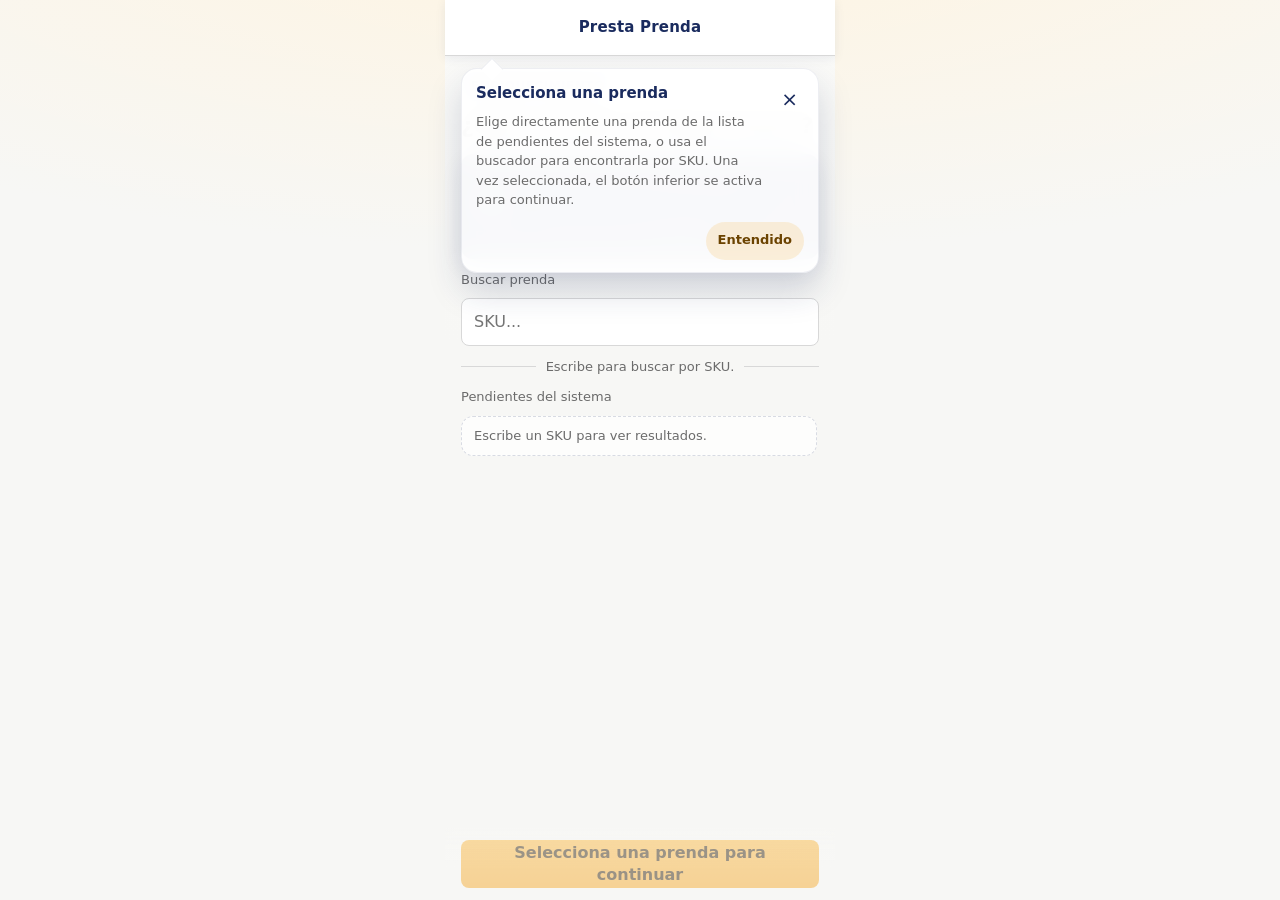
<file: prestaprenda-enrich/index.html>
<!doctype html>
<html lang="es-MX">
<head>
  <meta charset="UTF-8">
  <meta name="viewport" content="width=device-width, initial-scale=1, viewport-fit=cover">
  <title>Presta Prenda Enrich - Inicio</title>
  <link rel="stylesheet" href="css/reset.css">
  <link rel="stylesheet" href="css/tokens.css">
  <link rel="stylesheet" href="css/components.css">
</head>
<body>
  <main class="page">
    <header class="topbar">
      <div></div>
      <div class="logo">Presta Prenda</div>
      <div></div>
    </header>

    <section class="content space-y">
      <div class="section-heading">
        <div>
          <span class="eyebrow">Enriquecimiento</span>
          <h1 style="font-size: 22px; margin-top: 10px;">¿Qué prenda enriquecemos?</h1>
        </div>
      </div>

      <!-- Hero conteo de pendientes -->
      <div class="hero-stat">
        <div class="label">Prendas pendientes de enriquecer</div>
          <div id="pendingCount" class="value">42</div>
        <div style="font-size:13px;opacity:0.72;margin-top:4px;">Escribe un SKU para ver resultados</div>
      </div>

      <!-- Buscador con autocomplete -->
      <div>
        <label class="field-label" for="skuInput">Buscar prenda</label>
        <div class="autocomplete">
          <input id="skuInput" class="input" type="text" placeholder="SKU..." autocomplete="off">
        </div>
      </div>

      <!-- Divisor -->
      <div style="display:grid;grid-template-columns:1fr auto 1fr;align-items:center;gap:10px;">
        <div style="height:1px;background:var(--color-border);"></div>
        <span class="text-secondary small">Escribe para buscar por SKU.</span>
        <div style="height:1px;background:var(--color-border);"></div>
      </div>

      <!-- Lista de pendientes del sistema -->
      <div>
        <p class="field-label" style="margin-bottom:10px;">Pendientes del sistema</p>
        <div id="pendingList" class="helper-grid"></div>
      </div>
    </section>

    <div class="sticky-bar">
      <button id="continueBtn" class="btn btn-primary" type="button" disabled>Selecciona una prenda para continuar</button>
    </div>
  </main>

  <script src="js/nav.js"></script>
  <script src="js/state.js"></script>
  <script src="js/tutorial.js"></script>
  <script>
    var streamRef = null;
    var pendingObserver = null;
    var currentFilterQuery = '';

    /* Catalog mock — pendingItems simulates what the system flags for enrichment. */
    var pendingItems = [
      { sku: 'ADE-0901', title: 'Aderezo 3 piezas oro amarillo',     categoria: 'Aderezo',   kilataje: '14', peso: '14.2',precioLista: '$17,500', precioVenta: '$15,900', descuento: '9.1%'  },
      { sku: 'ADE-1012', title: 'Aderezo nupcial 5 piezas',         categoria: 'Aderezo',   kilataje: '18', peso: '22.0',precioLista: '$28,400', precioVenta: '$25,800', descuento: '9.2%'  },
      { sku: 'ANI-1042', title: 'Anillo alianza clásica',           categoria: 'Anillo',    kilataje: '14', peso: '2.5', precioLista: '$3,900',  precioVenta: '$3,550',  descuento: '9.0%'  },
      { sku: 'ANI-2098', title: 'Anillo banda diamantada',          categoria: 'Anillo',    kilataje: '14', peso: '2.8', precioLista: '$4,850',  precioVenta: '$4,350',  descuento: '10.3%' },
      { sku: 'ANI-3300', title: 'Anillo compromiso diamante',       categoria: 'Anillo',    kilataje: '18', peso: '4.0', precioLista: '$12,800', precioVenta: '$11,500', descuento: '10.2%' },
      { sku: 'ANI-4501', title: 'Anillo con circonia oro blanco',   categoria: 'Anillo',    kilataje: '10', peso: '3.2', precioLista: '$5,490',  precioVenta: '$4,890',  descuento: '10.9%' },
      { sku: 'ANI-5602', title: 'Anillo solitario oro amarillo',    categoria: 'Anillo',    kilataje: '14', peso: '3.5', precioLista: '$6,100',  precioVenta: '$5,500',  descuento: '9.8%'  },
      { sku: 'ANI-6703', title: 'Anillo tipo sello grabado',        categoria: 'Anillo',    kilataje: '10', peso: '4.8', precioLista: '$5,200',  precioVenta: '$4,700',  descuento: '9.6%'  },
      { sku: 'ARE-1103', title: 'Aretes flor coral esmaltado',      categoria: 'Aretes',    kilataje: '10', peso: '2.4', precioLista: '$3,650',  precioVenta: '$3,300',  descuento: '9.6%'  },
      { sku: 'ARE-2204', title: 'Aretes flor esmaltada multicolor', categoria: 'Aretes',    kilataje: '10', peso: '2.9', precioLista: '$4,200',  precioVenta: '$3,800',  descuento: '9.5%'  },
      { sku: 'ARE-3305', title: 'Aretes gota perla cultivada',      categoria: 'Aretes',    kilataje: '10', peso: '2.2', precioLista: '$3,400',  precioVenta: '$3,100',  descuento: '8.8%'  },
      { sku: 'ARE-4406', title: 'Aretes lágrima zirconia',          categoria: 'Aretes',    kilataje: '10', peso: '2.6', precioLista: '$3,900',  precioVenta: '$3,550',  descuento: '9.0%'  },
      { sku: 'ARR-5014', title: 'Arracadas argolla grande lisa',    categoria: 'Arracadas', kilataje: '14', peso: '5.3', precioLista: '$7,100',  precioVenta: '$6,450',  descuento: '9.2%'  },
      { sku: 'ARR-6125', title: 'Arracadas clásicas medianas',      categoria: 'Arracadas', kilataje: '10', peso: '4.1', precioLista: '$6,300',  precioVenta: '$5,990',  descuento: '4.9%'  },
      { sku: 'ARR-7021', title: 'Arracadas mariposa filigrana',     categoria: 'Arracadas', kilataje: '14', peso: '4.8', precioLista: '$6,800',  precioVenta: '$6,150',  descuento: '9.6%'  },
      { sku: 'BRO-3308', title: 'Broqueles circonia cuadrada',      categoria: 'Broqueles', kilataje: '14', peso: '2.1', precioLista: '$4,100',  precioVenta: '$3,750',  descuento: '8.5%'  },
      { sku: 'BRO-4415', title: 'Broqueles corazón circonia',       categoria: 'Broqueles', kilataje: '14', peso: '2.3', precioLista: '$4,400',  precioVenta: '$4,000',  descuento: '9.1%'  },
      { sku: 'BRO-5521', title: 'Broqueles oro amarillo mini',      categoria: 'Broqueles', kilataje: '10', peso: '1.6', precioLista: '$2,950',  precioVenta: '$2,650',  descuento: '10.1%' },
      { sku: 'BRO-6632', title: 'Broqueles perla cultivada pequeños',categoria:'Broqueles', kilataje: '10', peso: '1.8', precioLista: '$3,100',  precioVenta: '$2,800',  descuento: '9.7%'  },
      { sku: 'CAD-3401', title: 'Cadena ancla mediana 50cm',        categoria: 'Cadena',    kilataje: '14', peso: '9.8', precioLista: '$11,200', precioVenta: '$10,200', descuento: '8.9%'  },
      { sku: 'CAD-5812', title: 'Cadena box fina 40cm',             categoria: 'Cadena',    kilataje: '10', peso: '3.0', precioLista: '$3,800',  precioVenta: '$3,450',  descuento: '9.2%'  },
      { sku: 'CAD-6104', title: 'Cadena figaro gruesa 50cm',        categoria: 'Cadena',    kilataje: '14', peso: '11.5',precioLista: '$13,600', precioVenta: '$12,400', descuento: '8.8%'  },
      { sku: 'CAD-7215', title: 'Cadena tejido cartier',            categoria: 'Cadena',    kilataje: '14', peso: '8.1', precioLista: '$9,900',  precioVenta: '$8,950',  descuento: '9.6%'  },
      { sku: 'CAD-8316', title: 'Cadena trigo redonda 40cm',        categoria: 'Cadena',    kilataje: '14', peso: '7.2', precioLista: '$8,700',  precioVenta: '$7,900',  descuento: '9.2%'  },
      { sku: 'CAD-9427', title: 'Cadena veneciana fina 45cm',       categoria: 'Cadena',    kilataje: '10', peso: '4.2', precioLista: '$5,200',  precioVenta: '$4,750',  descuento: '8.7%'  },
      { sku: 'COL-1120', title: 'Collar corazón oro rosado',        categoria: 'Collar',    kilataje: '10', peso: '3.8', precioLista: '$5,800',  precioVenta: '$5,200',  descuento: '10.3%' },
      { sku: 'COL-2230', title: 'Collar cruz oro amarillo',         categoria: 'Collar',    kilataje: '10', peso: '3.2', precioLista: '$4,600',  precioVenta: '$4,150',  descuento: '9.8%'  },
      { sku: 'COL-3340', title: 'Collar gargantilla lisa',          categoria: 'Collar',    kilataje: '14', peso: '5.0', precioLista: '$7,200',  precioVenta: '$6,550',  descuento: '9.0%'  },
      { sku: 'COL-4450', title: 'Collar oro blanco con dije',       categoria: 'Collar',    kilataje: '14', peso: '6.4', precioLista: '$8,400',  precioVenta: '$7,790',  descuento: '7.3%'  },
      { sku: 'DIJ-0101', title: 'Dije estrella oro amarillo',       categoria: 'Dije',      kilataje: '10', peso: '1.2', precioLista: '$1,800',  precioVenta: '$1,620',  descuento: '10.0%' },
      { sku: 'DIJ-0202', title: 'Dije letra inicial grabada',       categoria: 'Dije',      kilataje: '10', peso: '1.5', precioLista: '$2,200',  precioVenta: '$2,000',  descuento: '9.1%'  },
      { sku: 'ESC-4419', title: 'Esclava bebé grabado nombre',      categoria: 'Esclava',   kilataje: '10', peso: '5.5', precioLista: '$7,300',  precioVenta: '$6,600',  descuento: '9.6%'  },
      { sku: 'ESC-5520', title: 'Esclava doble vuelta trenzada',    categoria: 'Esclava',   kilataje: '14', peso: '10.2',precioLista: '$12,500', precioVenta: '$11,400', descuento: '8.8%'  },
      { sku: 'ESC-6621', title: 'Esclava grabada unisex',           categoria: 'Esclava',   kilataje: '14', peso: '9.1', precioLista: '$11,200', precioVenta: '$10,250', descuento: '8.5%'  },
      { sku: 'ESC-7732', title: 'Esclava infantil bautizo',         categoria: 'Esclava',   kilataje: '10', peso: '4.8', precioLista: '$6,100',  precioVenta: '$5,550',  descuento: '9.0%'  },
      { sku: 'MED-0301', title: 'Medalla San Judas Tadeo',          categoria: 'Medalla',   kilataje: '14', peso: '3.6', precioLista: '$5,400',  precioVenta: '$4,900',  descuento: '9.3%'  },
      { sku: 'MED-0402', title: 'Medalla Virgen de Guadalupe',      categoria: 'Medalla',   kilataje: '10', peso: '2.8', precioLista: '$3,900',  precioVenta: '$3,550',  descuento: '9.0%'  },
      { sku: 'PUL-7740', title: 'Pulsera bolinhas oro rosado',      categoria: 'Pulsera',   kilataje: '10', peso: '5.2', precioLista: '$6,900',  precioVenta: '$6,300',  descuento: '8.7%'  },
      { sku: 'PUL-8830', title: 'Pulsera dijes variados',           categoria: 'Pulsera',   kilataje: '14', peso: '6.0', precioLista: '$8,500',  precioVenta: '$7,750',  descuento: '8.8%'  },
      { sku: 'PUL-9940', title: 'Pulsera eslabones ancla',          categoria: 'Pulsera',   kilataje: '14', peso: '7.6', precioLista: '$10,300', precioVenta: '$9,400',  descuento: '8.7%'  },
      { sku: 'PUL-0051', title: 'Pulsera oro rosa eslabones',       categoria: 'Pulsera',   kilataje: '14', peso: '7.2', precioLista: '$9,800',  precioVenta: '$8,950',  descuento: '8.7%'  },
      { sku: 'REL-1401', title: 'Reloj acero esfera negra 42mm',    categoria: 'Reloj',     marca: 'Citizen', modelo: 'BM7330-59E', kilataje: 'N/A', peso: '112.0', precioLista: '$7,900',  precioVenta: '$7,200',  descuento: '8.9%'  },
      { sku: 'REL-2402', title: 'Reloj cronografo deportivo',        categoria: 'Reloj',     marca: 'Casio',   modelo: 'EFR-556L-1AV', kilataje: 'N/A', peso: '96.0',  precioLista: '$6,800',  precioVenta: '$6,150',  descuento: '9.6%'  },
      { sku: 'REL-3503', title: 'Reloj clasico correa piel',         categoria: 'Reloj',     marca: 'Seiko',   modelo: 'SUR449P1', kilataje: 'N/A', peso: '84.0',  precioLista: '$8,600',  precioVenta: '$7,850',  descuento: '8.7%'  },
      { sku: 'TOB-0101', title: 'Tobillera con dijes variados',     categoria: 'Tobillera', kilataje: '14', peso: '5.8', precioLista: '$7,600',  precioVenta: '$6,900',  descuento: '9.2%'  },
      { sku: 'TOB-0202', title: 'Tobillera simple eslabones',       categoria: 'Tobillera', kilataje: '10', peso: '4.2', precioLista: '$5,100',  precioVenta: '$4,650',  descuento: '8.8%'  }
    ];

    /* Extended catalog used by the search path (includes already-enriched items). */
    var skuCatalog = pendingItems.concat([
      { sku: 'ANI-9900', title: 'Anillo tres piedras oro blanco', categoria: 'Anillo', kilataje: '18', peso: '5.1', precioLista: '$15,200', precioVenta: '$13,800', descuento: '9.2%' },
      { sku: 'CAD-9911', title: 'Cadena rope dorada 55cm',       categoria: 'Cadena', kilataje: '14', peso: '6.8', precioLista: '$8,100',  precioVenta: '$7,400',  descuento: '8.6%' },
      { sku: 'REL-9901', title: 'Reloj cuarzo esfera azul',      categoria: 'Reloj',  marca: 'Invicta', modelo: 'Pro Diver 8926OB', kilataje: 'N/A', peso: '118.0', precioLista: '$9,400',  precioVenta: '$8,600',  descuento: '8.5%' }
    ]);

    var selectedItem = null;

    /* Pagination state for the pending list. */
    var PAGE_SIZE = 20;
    var listPage = 0;
    var sortedPendingItems = pendingItems.slice().sort(function (a, b) {
      return a.title.localeCompare(b.title, 'es-MX');
    });

    function normalizeText(value) {
      return (value || '')
        .toLowerCase()
        .normalize('NFD')
        .replace(/[\u0300-\u036f]/g, '')
        .trim();
    }

    function itemMatchesQuery(item, query) {
      var normalizedQuery = normalizeText(query);
      if (!normalizedQuery) {
        return true;
      }

      var sku = normalizeText(item.sku);
      if (sku.indexOf(normalizedQuery) === 0) {
        return true;
      }

      var words = normalizeText(item.title).split(/[^a-z0-9]+/);
      return words.some(function (word) {
        return word && word.indexOf(normalizedQuery) === 0;
      });
    }

    function getFilteredPendingItems() {
      var normalized = normalizeText(currentFilterQuery);
      if (!normalized) {
        return [];
      }
      return sortedPendingItems.filter(function (item) {
        return itemMatchesQuery(item, normalized);
      });
    }

    /* Serializes an item to the previewData shape consumed by preview.html. */
    function buildPreviewData(item) {
      return {
        sku: item.sku,
        categoria: item.categoria,
        marca: item.marca || '',
        modelo: item.modelo || '',
        origenSucursal: item.categoria === 'Reloj' ? 'Sucursal' : '',
        kilataje: item.kilataje,
        peso: item.peso,
        precioLista: item.precioLista,
        precioVenta: item.precioVenta,
        descuento: item.descuento
      };
    }

    /* Updates CTA button state based on whether an item has been chosen. */
    function refreshCta() {
      var btn = document.getElementById('continueBtn');
      if (selectedItem) {
        btn.textContent = 'Enriquecer ' + selectedItem.sku;
        btn.disabled = false;
        btn.style.opacity = '1';
      } else {
        btn.textContent = 'Selecciona una prenda para continuar';
        btn.disabled = true;
        btn.style.opacity = '0.45';
      }
    }

    /* Marks an item as selected across both list and search paths. */
    function selectItem(item) {
      selectedItem = item;
      setState(StateKeys.sku, item.sku);
      setState(StateKeys.category, item.categoria);
      setState(StateKeys.previewData, buildPreviewData(item));
      document.querySelectorAll('.pending-item').forEach(function (el) {
        el.classList.toggle('selected', el.dataset.sku === item.sku);
      });
      document.getElementById('skuInput').value = item.sku;
      refreshCta();
    }

    /* Builds a single pending item card element. */
    function buildPendingCard(item) {
      var card = document.createElement('button');
      card.className = 'pending-item';
      card.type = 'button';
      card.dataset.sku = item.sku;
      card.innerHTML =
        '<div class="pending-item-left">' +
          '<span class="pending-item-sku">' + item.sku + '</span>' +
          '<span class="pending-item-title">' + item.title + '</span>' +
        '</div>' +
        '<div class="pending-item-right">' +
          '<span class="badge badge-navy">' + item.categoria + '</span>' +
          '<span class="pending-item-price">' + item.precioVenta + '</span>' +
        '</div>';
      card.addEventListener('click', function () { selectItem(item); });
      return card;
    }

    /* Appends the next page of items before the scroll sentinel. */
    function loadMorePending() {
      var list = document.getElementById('pendingList');
      var sentinel = document.getElementById('listSentinel');
      if (!sentinel) { return; }

      var source = getFilteredPendingItems();
      var start = listPage * PAGE_SIZE;
      var slice = source.slice(start, start + PAGE_SIZE);
      slice.forEach(function (item) {
        list.insertBefore(buildPendingCard(item), sentinel);
      });
      listPage++;
      if (listPage * PAGE_SIZE >= source.length) {
        sentinel.remove();
      }
    }

    function initInfiniteScroll() {
      var list = document.getElementById('pendingList');
      var sentinel = document.getElementById('listSentinel');
      if (!sentinel || !('IntersectionObserver' in window)) {
        return;
      }
      if (pendingObserver) {
        pendingObserver.disconnect();
      }
      pendingObserver = new IntersectionObserver(function (entries) {
        if (entries[0].isIntersecting) { loadMorePending(); }
      }, { root: list, threshold: 0 });
      pendingObserver.observe(sentinel);
    }

    /* Initialises the list with pagination and infinite scroll. */
    function initPendingList() {
      var list = document.getElementById('pendingList');
      list.innerHTML = '<div id="listSentinel" style="height:1px;visibility:hidden;"></div>';
      listPage = 0;
      loadMorePending();
      initInfiniteScroll();
    }

    /* Re-renders list as the user types instead of using a dropdown. */
    function applyPendingFilter(query) {
      currentFilterQuery = query || '';
      var list = document.getElementById('pendingList');
      if (pendingObserver) {
        pendingObserver.disconnect();
      }

      if (!currentFilterQuery.trim()) {
        list.innerHTML = '<div class="demo-note" style="padding:10px 12px;">Escribe un SKU para ver resultados.</div>';
        return;
      }

      var source = getFilteredPendingItems();
      list.innerHTML = '';
      if (source.length === 0) {
        list.innerHTML = '<div class="demo-note" style="padding:10px 12px;">Sin coincidencias. Intenta con otro sku.</div>';
        return;
      }

      source.forEach(function (item) {
        list.appendChild(buildPendingCard(item));
      });
    }

    document.addEventListener('DOMContentLoaded', function () {
      var catalogSize = pendingItems.length;
      var storedCatalogSize = getState('pp.pendingCatalogSize', null);
      var pending = getState(StateKeys.pendingCount, catalogSize);

      if (storedCatalogSize !== catalogSize) {
        pending = catalogSize;
        setState(StateKeys.pendingCount, pending);
        setState('pp.pendingCatalogSize', catalogSize);
      }

      document.getElementById('pendingCount').textContent = pending;

      applyPendingFilter('');
      refreshCta();

      var skuInput = document.getElementById('skuInput');
      skuInput.addEventListener('input', function () {
        applyPendingFilter(skuInput.value);
      });

      document.getElementById('continueBtn').addEventListener('click', function () {
        if (!selectedItem) {
          return;
        }
        goTo('preview.html');
      });
    });
  </script>
</body>
</html>
</file>
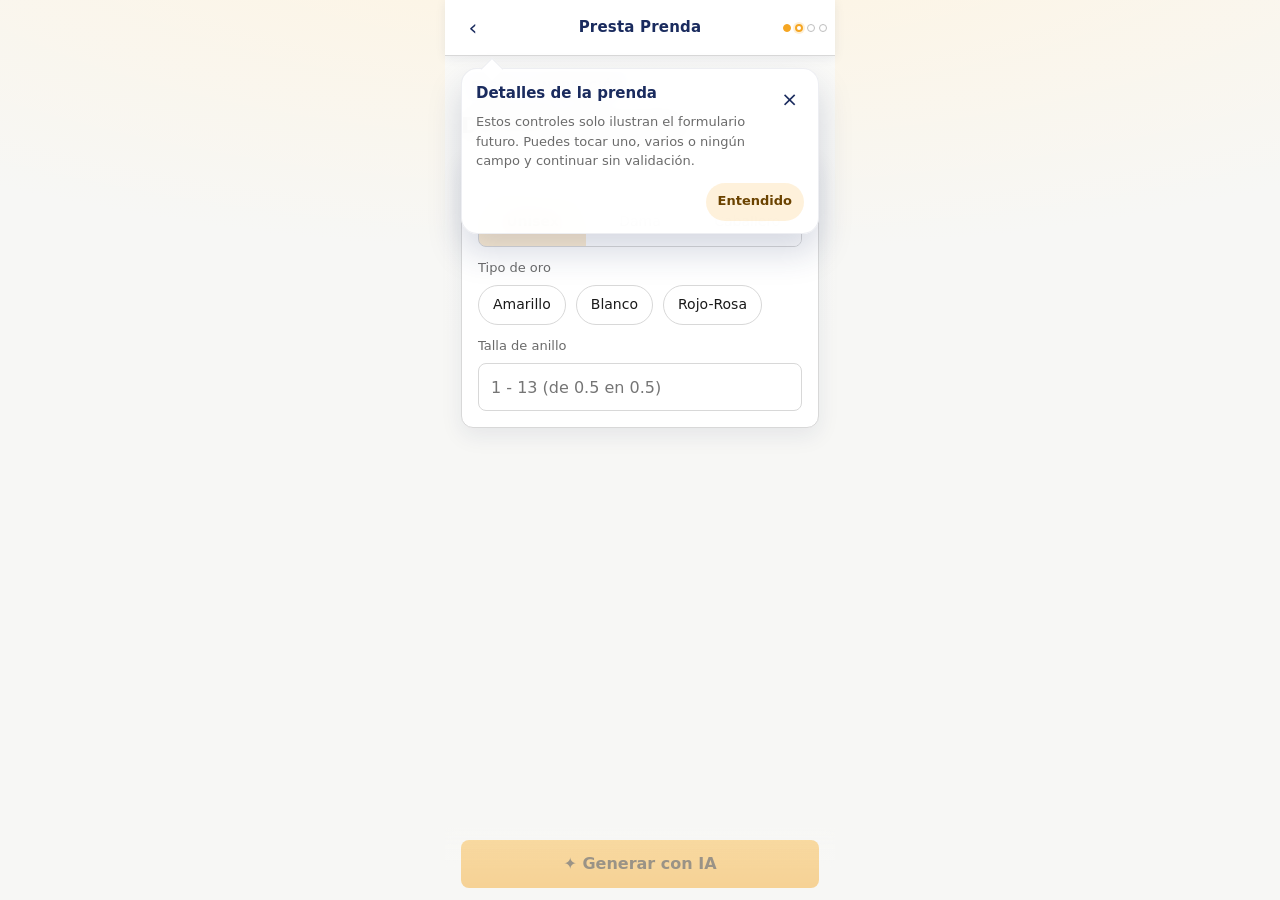
<file: prestaprenda-enrich/details.html>
<!doctype html>
<html lang="es-MX">
<head>
  <meta charset="UTF-8">
  <meta name="viewport" content="width=device-width, initial-scale=1, viewport-fit=cover">
  <title>Presta Prenda Enrich - Detalles</title>
  <link rel="stylesheet" href="css/reset.css">
  <link rel="stylesheet" href="css/tokens.css">
  <link rel="stylesheet" href="css/components.css">
</head>
<body>
  <main class="page">
    <header class="topbar">
      <button class="back-btn" aria-label="Atrás" onclick="goBack('photos.html')">&#8249;</button>
      <div class="logo">Presta Prenda</div>
      <div class="step-dots" aria-label="Paso 2 de 4">
        <span class="step-dot done"></span>
        <span class="step-dot current"></span>
        <span class="step-dot"></span>
        <span class="step-dot"></span>
      </div>
    </header>

    <section class="content space-y">
      <div class="section-heading">
        <div>
          <span class="eyebrow">Paso 4 · Inspección</span>
          <h1 id="detailsTitle" style="font-size: 22px; margin-top: 10px;">Detalles de la prenda</h1>
        </div>
      </div>
      <article class="card space-y">
        <div>
          <label class="field-label">Género</label>
          <div id="genderSegment" class="segmented">
            <button class="segmented-btn" data-value="Unisex" type="button">Unisex</button>
            <button class="segmented-btn" data-value="Dama" type="button">Dama</button>
            <button class="segmented-btn" data-value="Caballero" type="button">Caballero</button>
          </div>
        </div>

        <div>
          <label class="field-label">Tipo de oro</label>
          <div id="goldChips" class="chips">
            <button class="chip" data-value="Amarillo" type="button">Amarillo</button>
            <button class="chip" data-value="Blanco" type="button">Blanco</button>
            <button class="chip" data-value="Rojo-Rosa" type="button">Rojo-Rosa</button>
          </div>
        </div>

        <div id="measurementWrap" style="display:none;">
          <label id="measurementLabel" class="field-label" for="measurementInput">Medida</label>
          <input id="measurementInput" class="input" type="number" inputmode="decimal" placeholder="">
        </div>
      </article>
    </section>

    <div class="sticky-bar">
      <button id="aiBtn" class="btn btn-primary" type="button" disabled>&#10022; Generar con IA</button>
    </div>
  </main>

  <script src="js/nav.js"></script>
  <script src="js/state.js"></script>
  <script src="js/tutorial.js"></script>
  <script>
    var details = {
      genero: 'Unisex',
      tipoOro: [],
      measurement: ''
    };

    /* Resolves dynamic measurement behavior based on jewelry category. */
    function getMeasurementConfig(category) {
      var ring = ['Anillo'];
      var lengthBased = ['Cadena', 'Collar', 'Esclava', 'Pulsera'];
      var none = ['Aretes', 'Arracadas', 'Broqueles', 'Aderezo'];

      if (ring.indexOf(category) >= 0) {
        return { show: true, label: 'Talla de anillo', min: 1, max: 13, step: 0.5, placeholder: '1 - 13 (de 0.5 en 0.5)' };
      }
      if (lengthBased.indexOf(category) >= 0) {
        return { show: true, label: 'Largo en cm', min: 1, max: 999, step: 1, placeholder: 'Ej. 45' };
      }
      if (none.indexOf(category) >= 0) {
        return { show: false };
      }
      return { show: false };
    }

    /* Persists current form-like selections without blocking navigation. */
    function saveDetails() {
      setState(StateKeys.details, details);
    }

    function paintGender() {
      document.querySelectorAll('#genderSegment .segmented-btn').forEach(function (btn) {
        btn.classList.toggle('active', btn.dataset.value === details.genero);
      });
    }

    function paintGold() {
      document.querySelectorAll('#goldChips .chip').forEach(function (btn) {
        btn.classList.toggle('active', details.tipoOro.indexOf(btn.dataset.value) >= 0);
      });
    }

    function renderMeasurement() {
      var category = getState(StateKeys.category, 'Anillo');
      var config = getMeasurementConfig(category);
      var wrap = document.getElementById('measurementWrap');
      if (!config.show) {
        wrap.style.display = 'none';
        details.measurement = '';
        saveDetails();
        updateAiButtonState();
        return;
      }

      wrap.style.display = 'block';
      var input = document.getElementById('measurementInput');
      var label = document.getElementById('measurementLabel');
      label.textContent = config.label;
      input.min = String(config.min);
      input.max = String(config.max);
      input.step = String(config.step || 1);
      input.placeholder = config.placeholder;
      input.value = details.measurement || '';

      input.oninput = function () {
        details.measurement = input.value;
        saveDetails();
        updateAiButtonState();
      };
    }

    function isMeasurementValid(category) {
      var config = getMeasurementConfig(category);
      if (!config.show) {
        return true;
      }

      var value = String(details.measurement || '').trim();
      if (!value) {
        return false;
      }

      var numeric = Number(value);
      if (!Number.isFinite(numeric)) {
        return false;
      }

      if (numeric < config.min || numeric > config.max) {
        return false;
      }

      if (category === 'Anillo') {
        return Math.abs((numeric * 2) - Math.round(numeric * 2)) < 1e-9;
      }

      return true;
    }

    function updateAiButtonState() {
      var aiBtn = document.getElementById('aiBtn');
      if (!aiBtn) {
        return;
      }

      var category = getState(StateKeys.category, 'Anillo');
      var hasGenero = !!String(details.genero || '').trim();
      var canContinue = hasGenero && isMeasurementValid(category);
      aiBtn.disabled = !canContinue;
    }

    function getCategoryPreposition(category) {
      var feminineCategories = ['Cadena', 'Esclava', 'Pulsera', 'Medalla', 'Tobillera', 'Arracadas'];
      return feminineCategories.indexOf(category) >= 0 ? 'de la' : 'del';
    }

    function renderDetailsTitle() {
      var titleEl = document.getElementById('detailsTitle');
      if (!titleEl) {
        return;
      }

      var category = getState(StateKeys.category, '');
      if (!category) {
        titleEl.textContent = 'Detalles de la prenda';
        return;
      }

      titleEl.textContent = 'Detalles ' + getCategoryPreposition(category) + ' ' + category.toLowerCase();
    }

    document.addEventListener('DOMContentLoaded', function () {
      details = getState(StateKeys.details, details);
      if (!details || typeof details !== 'object') {
        details = { genero: 'Unisex', tipoOro: [], measurement: '' };
      }
      if (!Array.isArray(details.tipoOro)) {
        details.tipoOro = [];
      }

      renderDetailsTitle();
      paintGender();
      paintGold();
      renderMeasurement();
      updateAiButtonState();

      document.querySelectorAll('#genderSegment .segmented-btn').forEach(function (btn) {
        btn.addEventListener('click', function () {
          details.genero = btn.dataset.value;
          paintGender();
          saveDetails();
          updateAiButtonState();
        });
      });

      document.querySelectorAll('#goldChips .chip').forEach(function (btn) {
        btn.addEventListener('click', function () {
          var value = btn.dataset.value;
          var index = details.tipoOro.indexOf(value);
          if (index >= 0) {
            details.tipoOro.splice(index, 1);
          } else {
            details.tipoOro.push(value);
          }
          paintGold();
          saveDetails();
        });
      });

      document.getElementById('aiBtn').addEventListener('click', function () {
        goTo('loading.html');
      });
    });
  </script>
</body>
</html>
</file>
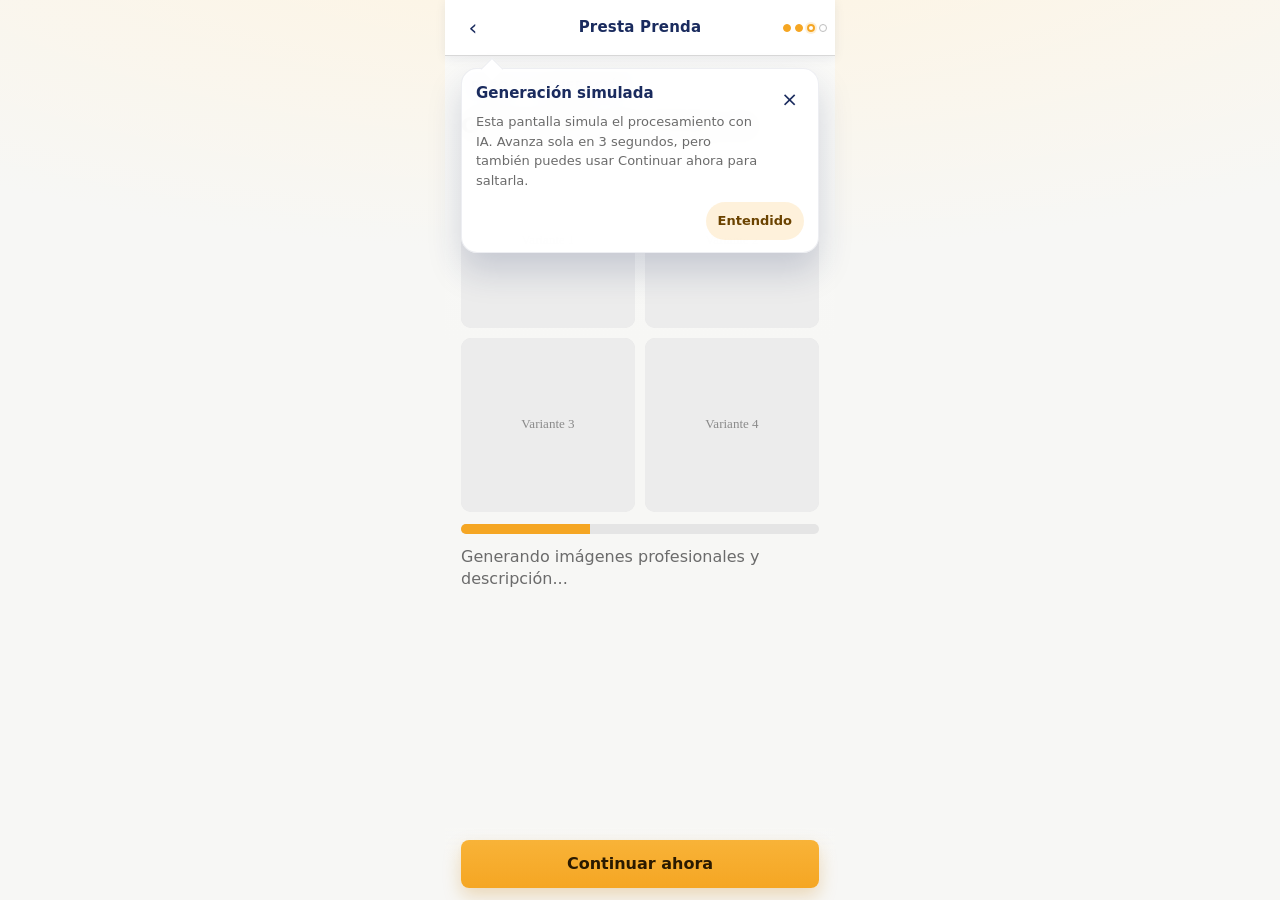
<file: prestaprenda-enrich/loading.html>
<!doctype html>
<html lang="es-MX">
<head>
  <meta charset="UTF-8">
  <meta name="viewport" content="width=device-width, initial-scale=1, viewport-fit=cover">
  <title>Presta Prenda Enrich - Generando</title>
  <link rel="stylesheet" href="css/reset.css">
  <link rel="stylesheet" href="css/tokens.css">
  <link rel="stylesheet" href="css/components.css">
</head>
<body>
  <main class="page">
    <header class="topbar">
      <button class="back-btn" aria-label="Atrás" onclick="goBack('details.html')">&#8249;</button>
      <div class="logo">Presta Prenda</div>
      <div class="step-dots" aria-label="Paso 3 de 4">
        <span class="step-dot done"></span>
        <span class="step-dot done"></span>
        <span class="step-dot current"></span>
        <span class="step-dot"></span>
      </div>
    </header>

    <section class="content space-y">
      <div class="section-heading">
        <div>
          <span class="eyebrow">Paso 5 · Generación</span>
          <h1 style="font-size: 22px; margin-top: 10px;">Generando resultado IA</h1>
        </div>
      </div>
      <div id="loadingGrid" class="loading-grid"></div>

      <div class="progress" aria-label="Progreso de generación">
        <div id="progressBar" class="progress-bar"></div>
      </div>

      <p class="text-secondary">Generando imágenes profesionales y descripción...</p>
    </section>

    <div class="sticky-bar">
      <button id="skipLoadingBtn" class="btn btn-primary" type="button">Continuar ahora</button>
    </div>
  </main>

  <script src="js/nav.js"></script>
  <script src="js/state.js"></script>
  <script src="js/tutorial.js"></script>
  <script>
    /* Produces fallback thumbnails so loading grid is always complete. */
    function placeholder(index) {
      var svg = '<svg xmlns="http://www.w3.org/2000/svg" width="240" height="240">' +
        '<rect width="100%" height="100%" fill="#ececec"/>' +
        '<text x="50%" y="50%" dominant-baseline="middle" text-anchor="middle" font-size="18" fill="#8a8a8a">Variante ' + index + '</text>' +
        '</svg>';
      return 'data:image/svg+xml;charset=utf-8,' + encodeURIComponent(svg);
    }

    /* Renders a fixed 2x2 grid with shimmer overlays while progress runs. */
    function renderGrid(photos) {
      var grid = document.getElementById('loadingGrid');
      grid.innerHTML = '';
      for (var i = 0; i < 4; i += 1) {
        var item = document.createElement('div');
        item.className = 'loading-item';
        item.innerHTML = '<img alt="Foto ' + String(i + 1) + '" src="' + (photos[i] || placeholder(i + 1)) + '"><span class="shimmer"></span>';
        grid.appendChild(item);
      }
    }

    /* Creates AI mock output object for review stage integration. */
    function buildMockAiResult(photos) {
      var preview = getState(StateKeys.previewData, {});
      var details = getState(StateKeys.details, {});
      var category = preview.categoria || getState(StateKeys.category, 'Prenda');
      var isWatch = category === 'Reloj';
      var tipo = (details.tipoOro && details.tipoOro[0]) ? details.tipoOro[0].toLowerCase() : 'amarillo';
      var kilataje = preview.kilataje || '14';
      var marca = preview.marca || 'Marca no especificada';
      var modelo = preview.modelo || 'Modelo no especificado';

      return {
        title: isWatch
          ? 'Reloj ' + marca + ' ' + modelo
          : category + ' de oro ' + tipo + ' de ' + kilataje + ' kilates',
        description: isWatch
          ? 'Reloj en excelentes condiciones, con marca y modelo precargados desde sucursal para acelerar su publicacion. Presenta estetica cuidada y lectura clara de caratula y caja.'
          : 'Pieza de joyería en excelentes condiciones, ideal para uso diario o regalo. Presenta un acabado brillante y detalles bien definidos que resaltan su diseño.',
        variants: [photos[0] || placeholder(1), photos[1] || placeholder(2), photos[2] || placeholder(3), photos[3] || placeholder(4)]
      };
    }

    document.addEventListener('DOMContentLoaded', function () {
      var photos = getState(StateKeys.capturedPhotos, []);
      if (!Array.isArray(photos)) {
        photos = [];
      }

      renderGrid(photos);

      var bar = document.getElementById('progressBar');
      var start = Date.now();
      var duration = 3000;
      var finished = false;

      function finishLoading() {
        if (finished) {
          return;
        }
        finished = true;
        window.clearInterval(timer);
        var result = buildMockAiResult(photos);
        setState(StateKeys.aiResult, result);
        setState(StateKeys.selectedVariant, 0);
        goTo('review.html');
      }

      var timer = window.setInterval(function () {
        var elapsed = Date.now() - start;
        var pct = Math.min(100, Math.round((elapsed / duration) * 100));
        bar.style.width = String(pct) + '%';
        if (pct >= 100) {
          finishLoading();
        }
      }, 90);

      document.getElementById('skipLoadingBtn').addEventListener('click', finishLoading);
    });
  </script>
</body>
</html>
</file>
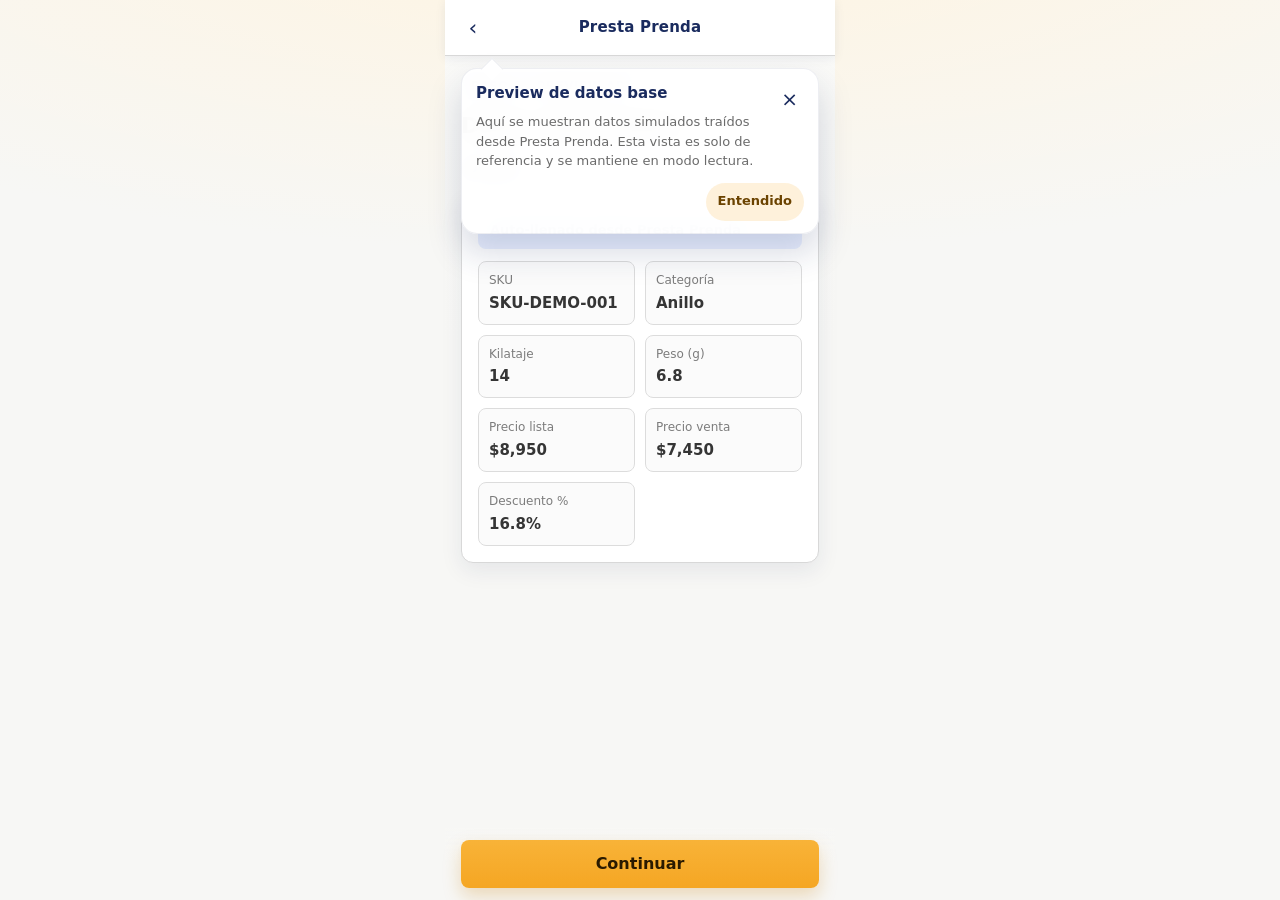
<file: prestaprenda-enrich/preview.html>
<!doctype html>
<html lang="es-MX">
<head>
  <meta charset="UTF-8">
  <meta name="viewport" content="width=device-width, initial-scale=1, viewport-fit=cover">
  <title>Presta Prenda Enrich - Preview</title>
  <link rel="stylesheet" href="css/reset.css">
  <link rel="stylesheet" href="css/tokens.css">
  <link rel="stylesheet" href="css/components.css">
</head>
<body>
  <main class="page">
    <header class="topbar">
      <button class="back-btn" aria-label="Atrás" onclick="goBack('index.html')">&#8249;</button>
      <div class="logo">Presta Prenda</div>
      <div></div>
    </header>

    <section class="content space-y">
      <div class="section-heading">
        <div>
          <span class="eyebrow">Paso 2 · Preview API</span>
          <h1 style="font-size: 22px; margin-top: 10px;">Datos detectados</h1>
        </div>
      </div>
      <span id="categoryBadge" class="badge badge-navy">Categoría</span>

      <article class="card space-y">
        <div class="banner banner-blue">Auto-llenado desde Presta Prenda</div>
        <div id="infoGrid" class="info-grid"></div>
      </article>
    </section>

    <div class="sticky-bar">
      <button id="continueBtn" class="btn btn-primary" type="button">Continuar</button>
    </div>
  </main>

  <script src="js/nav.js"></script>
  <script src="js/state.js"></script>
  <script src="js/tutorial.js"></script>
  <script>
    /* Returns mock API data shape for preview screen while backend is pending. */
    function buildMockApiData() {
      var sku = getState(StateKeys.sku, 'SKU-DEMO-001');
      var category = getState(StateKeys.category, 'Anillo');
      var isWatch = category === 'Reloj';
      return {
        sku: sku,
        categoria: category,
        marca: isWatch ? 'Citizen' : '',
        modelo: isWatch ? 'BM7330-59E' : '',
        origenSucursal: isWatch ? 'Sucursal' : '',
        kilataje: '14',
        peso: '6.8',
        precioLista: '$8,950',
        precioVenta: '$7,450',
        descuento: '16.8%'
      };
    }

    /* Renders read-only information chips using label-value pairs. */
    function renderInfoChips(data) {
      var grid = document.getElementById('infoGrid');
      var items = [
        ['SKU', data.sku],
        ['Categoría', data.categoria],
        ['Kilataje', data.kilataje],
        ['Peso (g)', data.peso],
        ['Precio lista', data.precioLista],
        ['Precio venta', data.precioVenta],
        ['Descuento %', data.descuento]
      ];

      if (data.categoria === 'Reloj') {
        items.splice(2, 0,
          ['Marca', data.marca || 'No disponible'],
          ['Modelo', data.modelo || 'No disponible'],
          ['Origen', data.origenSucursal || 'Sucursal']
        );
      }

      grid.innerHTML = '';
      items.forEach(function (entry) {
        var chip = document.createElement('div');
        chip.className = 'info-chip';
        chip.innerHTML = '<div class="label">' + entry[0] + '</div><div class="value">' + entry[1] + '</div>';
        grid.appendChild(chip);
      });
    }

    document.addEventListener('DOMContentLoaded', function () {
      var data = buildMockApiData();
      setState(StateKeys.previewData, data);
      setState(StateKeys.category, data.categoria);

      document.getElementById('categoryBadge').textContent = data.categoria;
      renderInfoChips(data);

      document.getElementById('continueBtn').addEventListener('click', function () {
        goTo('photos.html');
      });
    });
  </script>
</body>
</html>
</file>
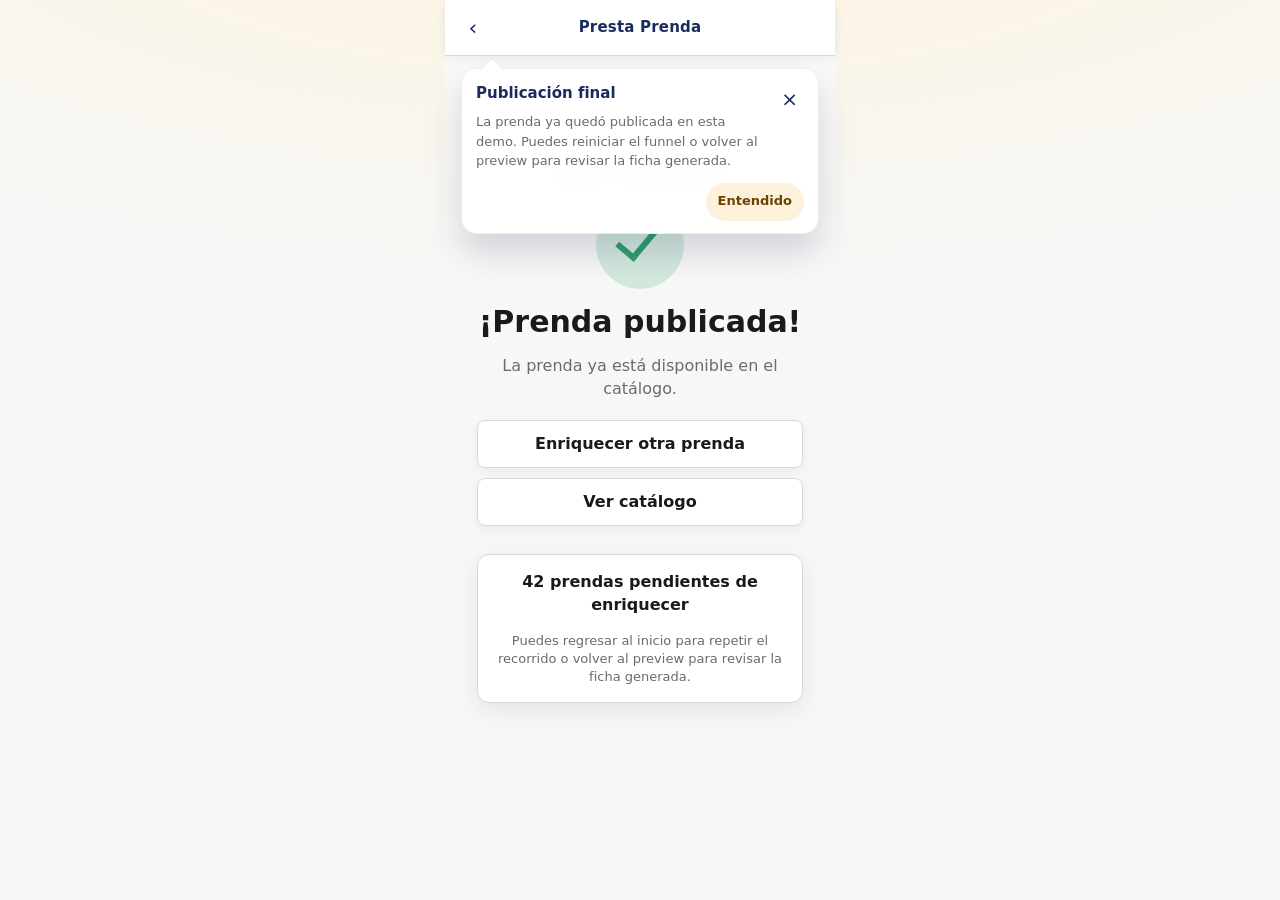
<file: prestaprenda-enrich/success.html>
<!doctype html>
<html lang="es-MX">
<head>
  <meta charset="UTF-8">
  <meta name="viewport" content="width=device-width, initial-scale=1, viewport-fit=cover">
  <title>Presta Prenda Enrich - Éxito</title>
  <link rel="stylesheet" href="css/reset.css">
  <link rel="stylesheet" href="css/tokens.css">
  <link rel="stylesheet" href="css/components.css">
</head>
<body>
  <main class="page">
    <header class="topbar">
      <button class="back-btn" aria-label="Atrás" onclick="goBack('review.html')">&#8249;</button>
      <div class="logo">Presta Prenda</div>
      <div></div>
    </header>

    <section class="content">
      <div class="center-success">
        <span class="eyebrow">Paso 7 · Publicación</span>
        <div class="check-circle" aria-hidden="true"></div>
        <h1 style="font-size:30px;">¡Prenda publicada!</h1>
        <p class="text-secondary">La prenda ya está disponible en el catálogo.</p>

        <div class="actions-stack">
          <button id="newItemBtn" class="btn btn-secondary" type="button">Enriquecer otra prenda</button>
          <button id="catalogBtn" class="btn btn-secondary" type="button">Ver catálogo</button>
        </div>

        <article class="card stat-card">
          <p id="pendingText" style="font-weight:700;"></p>
          <p class="text-secondary small mt-4">Puedes regresar al inicio para repetir el recorrido o volver al preview para revisar la ficha generada.</p>
        </article>
      </div>
    </section>
  </main>

  <script src="js/nav.js"></script>
  <script src="js/state.js"></script>
  <script src="js/tutorial.js"></script>
  <script>
    /* Renders a pending-items metric so completion state feels contextual. */
    function renderPendingStat() {
      var pending = getState(StateKeys.pendingCount, 7);
      document.getElementById('pendingText').textContent = String(pending) + ' prendas pendientes de enriquecer';
    }

    document.addEventListener('DOMContentLoaded', function () {
      renderPendingStat();

      document.getElementById('newItemBtn').addEventListener('click', function () {
        resetFunnelState();
        goTo('index.html');
      });

      document.getElementById('catalogBtn').addEventListener('click', function () {
        goTo('preview.html');
      });
    });
  </script>
</body>
</html>
</file>
<file: prestaprenda-enrich/css/tokens.css>
:root {
  --color-primary: #F5A623;
  --color-primary-dark: #C97E0A;
  --color-navy: #1A2B5E;
  --color-navy-light: #2D4080;
  --color-surface: #FFFFFF;
  --color-background: #F7F7F5;
  --color-text-primary: #1A1A1A;
  --color-text-secondary: #6B6B6B;
  --color-success: #2D9E6B;
  --color-border: #D8D8D8;
  --color-ia: #7B3FE4;
  --color-overlay-warm: #FFF4DF;

  --radius-card: 12px;
  --radius-button: 8px;
  --radius-chip: 99px;

  --space-base: 16px;
  --space-2: 8px;
  --space-3: 12px;
  --space-4: 16px;
  --space-5: 20px;
  --space-6: 24px;

  --font-base: system-ui, -apple-system, sans-serif;
  --screen-max: 390px;
  --topbar-height: 56px;
  --cta-height: 48px;
  --trans-fast: 200ms;
  --shadow-card: 0 8px 22px rgba(26, 43, 94, 0.08);
  --shadow-top: 0 2px 10px rgba(26, 43, 94, 0.08);
}
</file>
<file: prestaprenda-enrich/css/components.css>
body {
  font-family: var(--font-base);
  background:
    radial-gradient(120% 56% at 50% -12%, var(--color-overlay-warm) 0%, rgba(255, 244, 223, 0) 72%),
    var(--color-background);
  color: var(--color-text-primary);
  overflow-x: hidden;
}

.page {
  min-height: 100vh;
  max-width: var(--screen-max);
  margin: 0 auto;
  background: linear-gradient(180deg, #FAFAF8 0%, #F7F7F5 38%, #F7F7F5 100%);
  padding-bottom: calc(92px + env(safe-area-inset-bottom));
  opacity: 1;
  transform: translateY(0);
  transition: opacity var(--trans-fast) ease, transform var(--trans-fast) ease;
}

.page-leave {
  opacity: 0;
  transform: translateY(8px);
}

.topbar {
  height: calc(var(--topbar-height) + env(safe-area-inset-top));
  padding-top: env(safe-area-inset-top);
  background: rgba(255, 255, 255, 0.92);
  backdrop-filter: blur(6px);
  border-bottom: 1px solid var(--color-border);
  display: grid;
  grid-template-columns: 48px 1fr 48px;
  align-items: center;
  padding-left: var(--space-2);
  padding-right: var(--space-2);
  position: sticky;
  top: 0;
  z-index: 20;
  box-shadow: var(--shadow-top);
}

.logo {
  text-align: center;
  font-weight: 700;
  color: var(--color-navy);
  letter-spacing: 0.2px;
  font-size: 15px;
  cursor: pointer;
}

.back-btn {
  width: 40px;
  height: 40px;
  border-radius: 99px;
  color: var(--color-navy);
  font-size: 22px;
  line-height: 1;
  transition: background-color 140ms ease;
}

.back-btn:active {
  background: rgba(26, 43, 94, 0.08);
}

.content {
  padding: var(--space-4);
}

.section-heading {
  display: flex;
  align-items: flex-start;
  justify-content: space-between;
  gap: 12px;
}

.eyebrow {
  display: inline-flex;
  align-items: center;
  gap: 6px;
  padding: 6px 10px;
  border-radius: var(--radius-chip);
  background: rgba(26, 43, 94, 0.08);
  color: var(--color-navy);
  font-size: 12px;
  font-weight: 700;
  letter-spacing: 0.04em;
  text-transform: uppercase;
}

.demo-note {
  border: 1px dashed rgba(26, 43, 94, 0.16);
  border-radius: var(--radius-card);
  background: rgba(255, 255, 255, 0.72);
  padding: 12px 14px;
  color: var(--color-text-secondary);
  font-size: 13px;
}

.demo-note strong {
  color: var(--color-navy);
}

.tutorial-popover {
  position: fixed;
  left: 50%;
  top: calc(68px + env(safe-area-inset-top));
  transform: translateX(-50%);
  width: calc(100% - 24px);
  max-width: 358px;
  z-index: 60;
  padding: 14px 14px 12px;
  border-radius: 16px;
  border: 1px solid rgba(26, 43, 94, 0.08);
  background: rgba(255, 255, 255, 0.97);
  box-shadow: 0 18px 34px rgba(26, 43, 94, 0.18);
  backdrop-filter: blur(12px);
  animation: tutorialIn 220ms ease;
}

.tutorial-popover[hidden] {
  display: none;
}

.tutorial-popover::after {
  content: "";
  position: absolute;
  top: -8px;
  left: 22px;
  width: 16px;
  height: 16px;
  background: rgba(255, 255, 255, 0.97);
  border-left: 1px solid rgba(26, 43, 94, 0.08);
  border-top: 1px solid rgba(26, 43, 94, 0.08);
  transform: rotate(45deg);
}

.tutorial-popover.is-closing {
  animation: tutorialOut 180ms ease forwards;
}

.tutorial-popover-header {
  display: flex;
  align-items: flex-start;
  justify-content: space-between;
  gap: 12px;
}

.tutorial-popover-title {
  font-size: 15px;
  font-weight: 700;
  color: var(--color-navy);
}

.tutorial-popover-body {
  margin-top: 8px;
  color: var(--color-text-secondary);
  font-size: 13px;
  line-height: 1.5;
}

.tutorial-popover-actions {
  margin-top: 12px;
  display: flex;
  justify-content: flex-end;
}

.tutorial-popover-close {
  width: 32px;
  height: 32px;
  border-radius: 99px;
  color: var(--color-navy);
  font-size: 20px;
  line-height: 1;
}

.tutorial-popover-dismiss {
  min-height: 38px;
  padding: 0 12px;
  border-radius: var(--radius-chip);
  background: rgba(245, 166, 35, 0.16);
  color: #6B4300;
  font-size: 13px;
  font-weight: 700;
}

@keyframes tutorialIn {
  from {
    opacity: 0;
    transform: translateX(-50%) translateY(-8px);
  }
  to {
    opacity: 1;
    transform: translateX(-50%) translateY(0);
  }
}

@keyframes tutorialOut {
  from {
    opacity: 1;
    transform: translateX(-50%) translateY(0);
  }
  to {
    opacity: 0;
    transform: translateX(-50%) translateY(-8px);
  }
}

.hero-stat {
  display: grid;
  gap: 4px;
  padding: 14px;
  border-radius: var(--radius-card);
  background: linear-gradient(135deg, rgba(26, 43, 94, 0.94), rgba(45, 64, 128, 0.92));
  color: #FFFFFF;
  box-shadow: var(--shadow-card);
}

.hero-stat .label {
  font-size: 12px;
  opacity: 0.78;
  text-transform: uppercase;
  letter-spacing: 0.05em;
}

.hero-stat .value {
  font-size: 22px;
  font-weight: 700;
}

.helper-grid {
  display: grid;
  gap: 10px;
}

#pendingList {
  max-height: 340px;
  overflow-y: auto;
  -webkit-overflow-scrolling: touch;
  overscroll-behavior: contain;
  padding-right: 2px;
  scroll-padding-top: 4px;
}

#pendingList::-webkit-scrollbar {
  width: 4px;
}

#pendingList::-webkit-scrollbar-track {
  background: transparent;
}

#pendingList::-webkit-scrollbar-thumb {
  background: rgba(26, 43, 94, 0.18);
  border-radius: 4px;
}

.helper-chip {
  display: inline-flex;
  align-items: center;
  min-height: 34px;
  padding: 8px 12px;
  border-radius: var(--radius-chip);
  background: rgba(245, 166, 35, 0.12);
  color: #6B4300;
  font-size: 13px;
  font-weight: 600;
}

.content > * {
  opacity: 0;
  transform: translateY(8px);
  animation: revealUp 280ms ease forwards;
}

.content > *:nth-child(2) { animation-delay: 28ms; }
.content > *:nth-child(3) { animation-delay: 56ms; }
.content > *:nth-child(4) { animation-delay: 84ms; }
.content > *:nth-child(5) { animation-delay: 112ms; }

@keyframes revealUp {
  to {
    opacity: 1;
    transform: translateY(0);
  }
}

.card {
  background: var(--color-surface);
  border-radius: var(--radius-card);
  border: 1px solid var(--color-border);
  padding: var(--space-4);
  box-shadow: var(--shadow-card);
}

.badge {
  display: inline-flex;
  align-items: center;
  justify-content: center;
  height: 28px;
  border-radius: var(--radius-chip);
  padding: 0 12px;
  font-size: 13px;
  font-weight: 600;
}

.badge-navy {
  background: rgba(26, 43, 94, 0.12);
  color: var(--color-navy);
}

.badge-ia {
  background: rgba(123, 63, 228, 0.12);
  color: var(--color-ia);
  font-size: 11px;
  height: 22px;
}

.field-label {
  display: block;
  font-size: 13px;
  color: var(--color-text-secondary);
  margin-bottom: 8px;
}

.input, .textarea {
  width: 100%;
  border: 1px solid var(--color-border);
  border-radius: var(--radius-button);
  background: var(--color-surface);
  font-size: 16px;
  padding: 0 12px;
  transition: border-color 120ms ease, box-shadow 120ms ease;
}

.input {
  height: 48px;
}

.autocomplete {
  position: relative;
}

.autocomplete-list {
  position: absolute;
  top: calc(100% + 8px);
  left: 0;
  right: 0;
  z-index: 25;
  display: grid;
  gap: 8px;
  padding: 10px;
  border: 1px solid rgba(26, 43, 94, 0.1);
  border-radius: 12px;
  background: rgba(255, 255, 255, 0.98);
  box-shadow: 0 14px 28px rgba(26, 43, 94, 0.12);
  backdrop-filter: blur(8px);
}

.autocomplete-list[hidden] {
  display: none;
}

.autocomplete-item {
  width: 100%;
  display: grid;
  gap: 2px;
  text-align: left;
  padding: 12px;
  border-radius: 10px;
  background: #FCFCFC;
  border: 1px solid rgba(26, 43, 94, 0.08);
}

.autocomplete-item:active {
  transform: scale(0.99);
}

.autocomplete-item .title {
  font-size: 14px;
  font-weight: 700;
  color: var(--color-text-primary);
}

.autocomplete-item .meta {
  font-size: 12px;
  color: var(--color-text-secondary);
}

/* Pending enrichment item — selectable row card */
.pending-item {
  width: 100%;
  display: flex;
  align-items: center;
  justify-content: space-between;
  gap: 12px;
  padding: 12px 14px;
  border-radius: var(--radius-card);
  border: 1.5px solid var(--color-border);
  background: var(--color-surface);
  box-shadow: 0 2px 8px rgba(26, 43, 94, 0.05);
  text-align: left;
  transition: border-color 140ms ease, background 140ms ease, transform 120ms ease;
}

.pending-item:active {
  transform: scale(0.99);
}

.pending-item.selected {
  border-color: var(--color-primary);
  background: rgba(245, 166, 35, 0.06);
  box-shadow: 0 0 0 3px rgba(245, 166, 35, 0.16);
}

.pending-item-left {
  display: grid;
  gap: 3px;
  flex: 1;
  min-width: 0;
}

.pending-item-sku {
  font-size: 13px;
  font-weight: 700;
  color: var(--color-navy);
  letter-spacing: 0.02em;
}

.pending-item-title {
  font-size: 13px;
  color: var(--color-text-secondary);
  white-space: nowrap;
  overflow: hidden;
  text-overflow: ellipsis;
}

.pending-item-right {
  display: grid;
  gap: 4px;
  align-items: flex-end;
  text-align: right;
  flex-shrink: 0;
}

.pending-item-price {
  font-size: 13px;
  font-weight: 700;
  color: var(--color-text-primary);
}

.btn-primary:disabled {
  box-shadow: none;
  cursor: not-allowed;
}

.textarea {
  min-height: 96px;
  padding-top: 10px;
  resize: vertical;
}

.input:focus-visible,
.textarea:focus-visible {
  outline: 0;
  border-color: var(--color-primary);
  box-shadow: 0 0 0 3px rgba(245, 166, 35, 0.18);
}

.input:disabled,
.textarea:disabled {
  opacity: 0.45;
  cursor: not-allowed;
  background: var(--color-surface);
  pointer-events: none;
}

.btn {
  min-height: var(--cta-height);
  border-radius: var(--radius-button);
  padding: 0 16px;
  font-size: 16px;
  font-weight: 600;
  display: inline-flex;
  align-items: center;
  justify-content: center;
  gap: 8px;
  transition: transform 120ms ease, background-color 120ms ease;
}

.btn:active {
  transform: scale(0.98);
}

.btn:disabled {
  opacity: 0.45;
  cursor: not-allowed;
  transform: none;
  box-shadow: none;
}

.btn-primary {
  background: linear-gradient(180deg, #F8B338 0%, #F5A623 100%);
  color: #2A1A00;
  box-shadow: 0 8px 18px rgba(201, 126, 10, 0.26);
}

.btn-primary:hover {
  background: var(--color-primary-dark);
}

.btn-secondary {
  border: 1px solid var(--color-border);
  background: var(--color-surface);
  color: var(--color-text-primary);
  box-shadow: 0 4px 10px rgba(26, 43, 94, 0.06);
}

.sticky-bar {
  position: fixed;
  left: 50%;
  transform: translateX(-50%);
  bottom: 0;
  width: 100%;
  max-width: var(--screen-max);
  background: linear-gradient(180deg, rgba(247, 247, 245, 0.58) 0%, rgba(247, 247, 245, 0.9) 24%, rgba(247, 247, 245, 1) 56%);
  backdrop-filter: blur(4px);
  padding: 12px 16px calc(12px + env(safe-area-inset-bottom));
  z-index: 30;
}

.sticky-bar .btn {
  width: 100%;
}

.step-dots {
  display: flex;
  align-items: center;
  gap: 4px;
  padding-right: 0;
  justify-self: end;
}

.step-dot {
  width: 8px;
  height: 8px;
  border-radius: 99px;
  border: 1px solid #BDBDBD;
  background: transparent;
}

.step-dot.done {
  border-color: var(--color-primary);
  background: var(--color-primary);
}

.step-dot.current {
  border: 2px solid var(--color-primary);
  background: transparent;
  box-shadow: 0 0 0 2px rgba(245, 166, 35, 0.18);
}

.info-grid {
  display: grid;
  grid-template-columns: 1fr 1fr;
  gap: 10px;
}

.info-chip {
  border: 1px solid var(--color-border);
  border-radius: var(--radius-button);
  background: #FBFBFB;
  padding: 10px;
  opacity: 0.88;
}

.info-chip .label {
  font-size: 12px;
  color: var(--color-text-secondary);
  margin-bottom: 4px;
}

.info-chip .value {
  font-size: 15px;
  font-weight: 700;
  color: var(--color-text-primary);
}

.banner {
  border-radius: var(--radius-button);
  padding: 10px 12px;
  font-size: 13px;
  font-weight: 600;
}

.banner-blue {
  background: #EAF0FF;
  color: var(--color-navy-light);
}

.segmented {
  display: grid;
  grid-template-columns: repeat(3, 1fr);
  border: 1px solid var(--color-border);
  border-radius: var(--radius-button);
  overflow: hidden;
}

.segmented-btn {
  min-height: 48px;
  background: var(--color-surface);
  font-size: 14px;
}

.segmented-btn.active {
  background: rgba(245, 166, 35, 0.2);
  color: #5A3700;
  font-weight: 700;
}

.chips {
  display: flex;
  flex-wrap: wrap;
  gap: 10px;
}

.chip {
  min-height: 40px;
  padding: 8px 14px;
  border-radius: var(--radius-chip);
  border: 1px solid var(--color-border);
  background: var(--color-surface);
  font-size: 14px;
}

.chip.active {
  border-color: var(--color-primary);
  background: rgba(245, 166, 35, 0.18);
  font-weight: 700;
}

.hint-list {
  list-style: disc;
  padding-left: 18px;
  color: var(--color-text-secondary);
  font-size: 13px;
}

.reference-guide {
  display: grid;
  gap: 8px;
}

.reference-step {
  display: grid;
  gap: 10px;
  align-items: center;
  border: 1px solid var(--color-border);
  border-radius: 12px;
  padding: 10px;
  background: #FFFFFF;
}

.reference-step.compact {
  grid-template-columns: 28px 1fr;
}

.reference-step.expanded {
  grid-template-columns: 1fr;
  border-color: rgba(245, 166, 35, 0.42);
  background: rgba(245, 166, 35, 0.08);
  box-shadow: 0 8px 18px rgba(245, 166, 35, 0.15);
}

.reference-step-header {
  display: grid;
  grid-template-columns: 28px 1fr;
  align-items: center;
  gap: 10px;
}

.reference-step-image {
  width: 100%;
  height: 162px;
  border-radius: 10px;
  object-fit: cover;
  border: 1px solid rgba(26, 43, 94, 0.1);
  background: #F7F8FC;
  cursor: zoom-in;
}

.reference-step-badge {
  width: 28px;
  height: 28px;
  border-radius: 99px;
  background: #E8ECF9;
  color: var(--color-navy);
  font-size: 12px;
  font-weight: 700;
  display: inline-flex;
  align-items: center;
  justify-content: center;
}

.reference-step-content {
  min-width: 0;
}

.reference-step-title {
  margin: 0;
  color: var(--color-text-primary);
  font-size: 14px;
  font-weight: 700;
  line-height: 1.35;
}

.reference-step-instruction {
  margin: 0;
  color: var(--color-text-secondary);
  font-size: 13px;
  line-height: 1.4;
}

.reference-step.current {
  border-color: rgba(245, 166, 35, 0.42);
  background: rgba(245, 166, 35, 0.08);
}

.reference-step.current .reference-step-badge {
  background: rgba(245, 166, 35, 0.22);
  color: #704300;
}

.reference-step.done {
  border-color: rgba(29, 142, 94, 0.25);
  background: rgba(29, 142, 94, 0.08);
}

.reference-step.done.compact .reference-step-title {
  color: #0E5B3A;
}

.reference-step.done .reference-step-badge {
  background: rgba(29, 142, 94, 0.2);
  color: #0E5B3A;
}

.camera-shell {
  position: relative;
  border-radius: var(--radius-card);
  overflow: hidden;
  background: #0E152C;
  box-shadow: var(--shadow-card);
}

.camera-video {
  width: 100%;
  height: 280px;
  object-fit: cover;
}

.scan-frame {
  position: absolute;
  inset: 20% 10%;
  border: 1px solid rgba(245, 166, 35, 0.45);
  border-radius: 10px;
}

.scan-corner {
  position: absolute;
  width: 28px;
  height: 28px;
  border: 3px solid var(--color-primary);
  animation: pulse 1.2s ease-in-out infinite;
}

.scan-corner.tl { top: -2px; left: -2px; border-right: 0; border-bottom: 0; }
.scan-corner.tr { top: -2px; right: -2px; border-left: 0; border-bottom: 0; }
.scan-corner.bl { bottom: -2px; left: -2px; border-right: 0; border-top: 0; }
.scan-corner.br { bottom: -2px; right: -2px; border-left: 0; border-top: 0; }

@keyframes pulse {
  0%, 100% { opacity: 0.6; }
  50% { opacity: 1; }
}

.capture-wrap {
  display: flex;
  justify-content: center;
  margin-top: 12px;
}

.capture-btn {
  width: 78px;
  height: 78px;
  border-radius: 99px;
  background: var(--color-primary);
  border: 6px solid rgba(255, 255, 255, 0.7);
  box-shadow: 0 8px 18px rgba(0, 0, 0, 0.2);
}

.thumb-strip {
  display: grid;
  grid-template-columns: repeat(4, 1fr);
  gap: 8px;
  margin-top: 16px;
}

.quality-check-notice {
  margin-top: 10px;
  border-radius: 12px;
  border: 1px solid transparent;
  padding: 10px 12px;
  font-size: 12px;
  line-height: 1.4;
}

.quality-check-notice.info {
  border-color: rgba(26, 43, 94, 0.2);
  background: rgba(26, 43, 94, 0.06);
  color: #1A2B5E;
}

.quality-check-notice.warning {
  border-color: rgba(245, 166, 35, 0.42);
  background: rgba(245, 166, 35, 0.14);
  color: #704300;
}

.quality-check-notice.success {
  border-color: rgba(29, 142, 94, 0.3);
  background: rgba(29, 142, 94, 0.12);
  color: #0E5B3A;
}

.thumb-slot {
  aspect-ratio: 1 / 1;
  border-radius: 12px;
  border: 1px dashed #C6C6C6;
  background: #FCFCFC;
  overflow: hidden;
  position: relative;
}

.thumb-slot.pending {
  border-radius: 99px;
}

.thumb-slot img {
  width: 100%;
  height: 100%;
  object-fit: cover;
  cursor: zoom-in;
}

.thumb-remove-btn {
  position: absolute;
  top: 4px;
  right: 4px;
  width: 24px;
  height: 24px;
  border-radius: 99px;
  background: rgba(255, 255, 255, 0.95);
  border: 1px solid rgba(26, 43, 94, 0.16);
  color: #7A1C1C;
  font-size: 14px;
  line-height: 1;
  display: inline-flex;
  align-items: center;
  justify-content: center;
  box-shadow: 0 2px 6px rgba(0, 0, 0, 0.18);
}

.thumb-remove-btn:active {
  transform: scale(0.95);
}

.loading-grid {
  display: grid;
  grid-template-columns: 1fr 1fr;
  gap: 10px;
}

.loading-item {
  position: relative;
  border-radius: 10px;
  overflow: hidden;
  aspect-ratio: 1 / 1;
  background: #E7E7E7;
}

.loading-item img {
  width: 100%;
  height: 100%;
  object-fit: cover;
}

.shimmer {
  position: absolute;
  inset: 0;
  transform: translateX(-100%);
  background: linear-gradient(90deg, transparent, rgba(255, 255, 255, 0.55), transparent);
  animation: shimmer 1.25s infinite;
}

@keyframes shimmer {
  100% { transform: translateX(100%); }
}

.progress {
  margin-top: 16px;
  height: 10px;
  border-radius: 99px;
  background: #E5E5E5;
  overflow: hidden;
}

.progress-bar {
  height: 100%;
  width: 0;
  background: var(--color-primary);
  transition: width 120ms linear;
}

.variant-row {
  display: flex;
  gap: 12px;
  overflow-x: auto;
  padding-bottom: 4px;
  scroll-snap-type: x mandatory;
  -webkit-overflow-scrolling: touch;
}

.review-actions-row {
  display: grid;
  gap: 10px;
}

.review-actions-row .btn {
  width: 100%;
  min-height: 44px;
  font-size: 14px;
}

.ai-regen-btn {
  display: inline-flex;
  align-items: center;
  justify-content: center;
  gap: 6px;
}

.regen-one-btn.ai-regen-btn {
  gap: 4px;
  white-space: nowrap;
}

.ai-icon {
  width: 16px;
  height: 16px;
  fill: var(--color-ia);
  flex: 0 0 auto;
  pointer-events: none;
}

.variant-card {
  min-width: 160px;
  width: 160px;
  height: 220px;
  border-radius: 12px;
  border: 1px solid #BABABA;
  background: var(--color-surface);
  overflow: hidden;
  display: flex;
  flex-direction: column;
  scroll-snap-align: start;
  box-shadow: 0 5px 12px rgba(26, 43, 94, 0.06);
}

.variant-card.selected {
  border: 2px solid var(--color-primary);
}

.variant-card img {
  width: 100%;
  height: 170px;
  object-fit: cover;
  cursor: zoom-in;
}

.variant-footer {
  min-height: 50px;
  display: flex;
  flex-direction: column;
  align-items: center;
  justify-content: center;
  gap: 4px;
  padding: 6px;
}

.variant-note {
  margin: 0;
  font-size: 11px;
  line-height: 1.2;
  color: var(--color-text-secondary);
  opacity: 0.78;
}

.variant-note-link {
  margin: 0;
  padding: 0;
  border: none;
  background: transparent;
  font-size: 11px;
  line-height: 1.2;
  color: var(--color-primary);
  text-decoration: underline;
  opacity: 0.9;
  cursor: pointer;
}

.variant-note-link:hover {
  opacity: 1;
}

.regen-one-btn {
  min-height: 36px;
  font-size: 12px;
  width: 100%;
}

.edit-one-btn {
  min-height: 30px;
  font-size: 11px;
  padding: 0 10px;
  border-radius: 8px;
}

.image-preview-modal {
  position: fixed;
  inset: 0;
  z-index: 70;
  display: flex;
  align-items: center;
  justify-content: center;
}

.image-preview-modal[hidden] {
  display: none;
}

.image-preview-backdrop {
  position: absolute;
  inset: 0;
  background: rgba(12, 18, 36, 0.72);
  backdrop-filter: blur(3px);
}

.image-preview-dialog {
  position: relative;
  width: min(94vw, 620px);
  max-height: 88vh;
  border-radius: 14px;
  background: rgba(255, 255, 255, 0.98);
  border: 1px solid rgba(26, 43, 94, 0.12);
  box-shadow: 0 18px 38px rgba(10, 18, 40, 0.4);
  padding: 10px;
  z-index: 1;
}

.image-preview-dialog img {
  width: 100%;
  max-height: calc(88vh - 20px);
  object-fit: contain;
  border-radius: 10px;
  background: #F5F5F4;
}

.image-preview-close {
  position: absolute;
  top: 8px;
  right: 8px;
  width: 36px;
  height: 36px;
  border-radius: 99px;
  background: #FFFFFF;
  border: 1px solid rgba(26, 43, 94, 0.16);
  color: var(--color-navy);
  font-size: 24px;
  line-height: 1;
  box-shadow: 0 8px 16px rgba(10, 18, 40, 0.22);
  z-index: 3;
  display: inline-flex;
  align-items: center;
  justify-content: center;
  cursor: pointer;
}

.edit-image-modal {
  position: fixed;
  inset: 0;
  z-index: 80;
  display: flex;
  align-items: flex-end;
  justify-content: center;
}

.edit-image-modal[hidden] {
  display: none;
}

.edit-image-backdrop {
  position: absolute;
  inset: 0;
  background: rgba(12, 18, 36, 0.55);
  backdrop-filter: blur(2px);
}

.edit-image-sheet {
  position: relative;
  z-index: 1;
  width: 100%;
  max-width: var(--screen-max);
  background: var(--color-surface);
  border-radius: 20px 20px 0 0;
  padding: 20px 16px calc(24px + env(safe-area-inset-bottom));
  display: flex;
  flex-direction: column;
  gap: 12px;
}

.edit-image-header {
  display: flex;
  align-items: center;
  justify-content: space-between;
}

.edit-size-tabs {
  display: flex;
  gap: 4px;
  background: var(--color-bg, #F7F7F5);
  border-radius: 10px;
  padding: 4px;
}

.edit-size-tab {
  flex: 1;
  border-radius: 8px;
  padding: 6px 4px;
  font-size: 13px;
  font-weight: 600;
  color: var(--color-text-secondary);
  background: transparent;
  border: none;
  cursor: pointer;
  transition: background 100ms ease, color 100ms ease;
}

.edit-size-tab.active {
  background: var(--color-surface);
  color: var(--color-text-primary);
  box-shadow: 0 1px 4px rgba(26, 43, 94, 0.12);
}

.edit-variant-wrapper {
  width: 100%;
  overflow: hidden;
  border-radius: 12px;
  background: #1a1a1a;
  position: relative;
  cursor: grab;
  user-select: none;
  touch-action: none;
  transition: aspect-ratio 200ms ease;
}

.edit-variant-wrapper.dragging {
  cursor: grabbing;
}

.edit-variant-wrapper.simple-preview {
  cursor: default;
  touch-action: auto;
}

.edit-variant-wrapper img {
  position: absolute;
  top: 50%;
  left: 50%;
  transform-origin: center center;
  transform: translate(-50%, -50%);
  pointer-events: none;
  user-select: none;
  max-width: none;
  max-height: none;
  display: block;
}

.edit-variant-wrapper.simple-preview img {
  position: static;
  width: 100%;
  height: 100%;
  object-fit: cover;
  transform: none !important;
  max-width: 100%;
  max-height: 100%;
}

/* ── Zoom slider ── */
.crop-zoom-row {
  display: flex;
  align-items: center;
  gap: 10px;
  padding: 0 2px;
}

.crop-zoom-icon {
  font-size: 22px;
  font-weight: 300;
  color: var(--color-text-secondary);
  flex-shrink: 0;
  line-height: 1;
  width: 20px;
  text-align: center;
  cursor: default;
  user-select: none;
}

.crop-zoom-slider {
  flex: 1;
  height: 4px;
  accent-color: var(--color-ia);
  cursor: pointer;
}

.edit-image-body {
  display: flex;
  flex-direction: column;
  gap: 8px;
}

.center-success {
  min-height: calc(100vh - 180px);
  display: flex;
  flex-direction: column;
  align-items: center;
  justify-content: center;
  text-align: center;
  padding: 24px 16px;
  gap: 12px;
}

.check-circle {
  width: 88px;
  height: 88px;
  border-radius: 99px;
  background: rgba(45, 158, 107, 0.18);
  position: relative;
}

.check-circle::before {
  content: "";
  position: absolute;
  width: 24px;
  height: 42px;
  border-right: 6px solid var(--color-success);
  border-bottom: 6px solid var(--color-success);
  transform: rotate(40deg);
  left: 30px;
  top: 16px;
}

.actions-stack {
  width: 100%;
  display: grid;
  gap: 10px;
  margin-top: 8px;
}

.stat-card {
  margin-top: 16px;
  width: 100%;
}

.text-secondary {
  color: var(--color-text-secondary);
}

.small {
  font-size: 13px;
}

.space-y > * + * {
  margin-top: 12px;
}

.mt-4 {
  margin-top: 16px;
}
</file>
